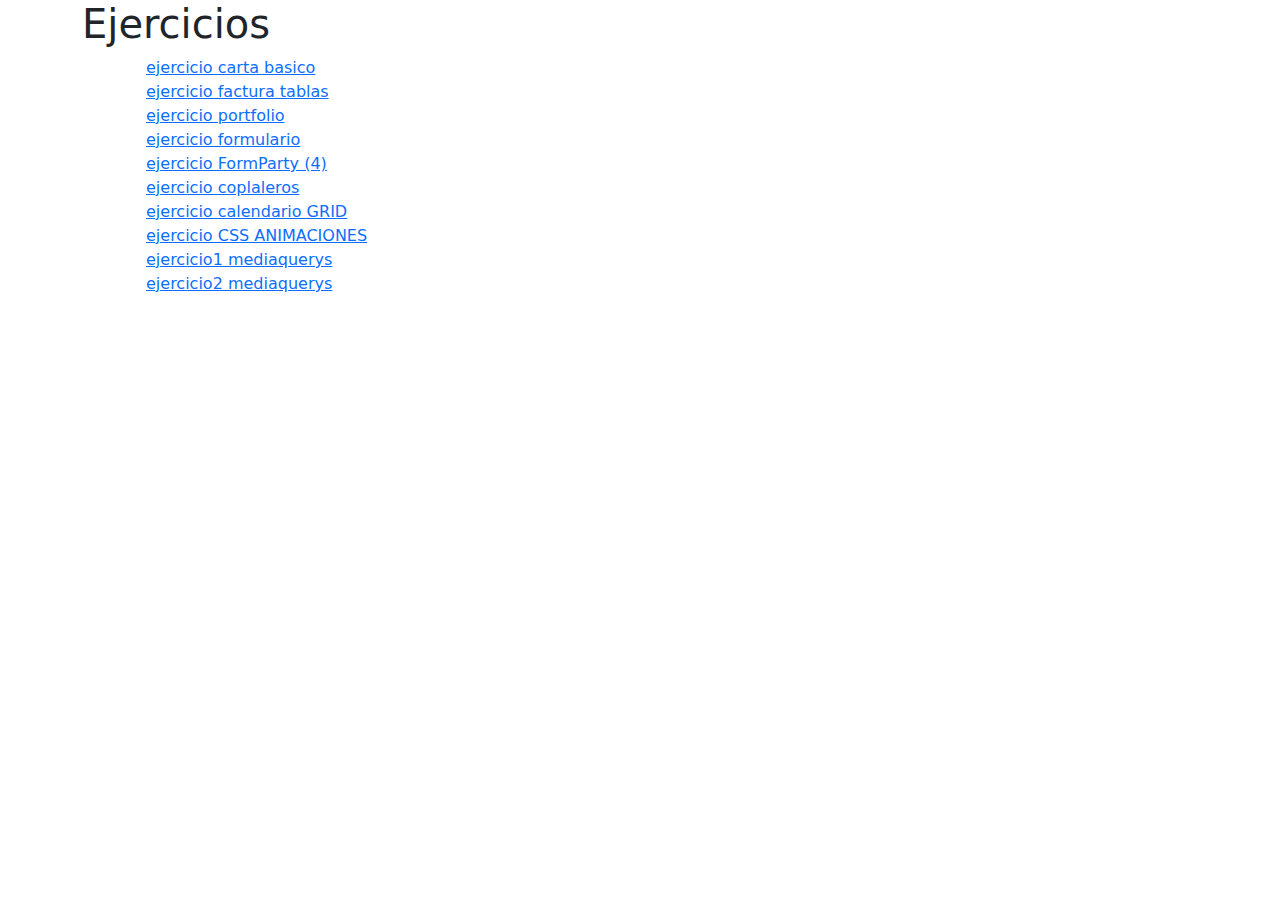
<file: index.html>
<!DOCTYPE html>
<html lang="en">

<head>
    <meta charset="UTF-8">
    <meta name="viewport" content="width=device-width, initial-scale=1.0">
    <title>Document</title>
    <link href="https://cdn.jsdelivr.net/npm/bootstrap@5.3.0/dist/css/bootstrap.min.css" rel="stylesheet">
</head>

<body>
    <div class="container">
        <h1>Ejercicios </h1>
        <ul>
            <ol> <a href="carta.html">ejercicio carta basico </a></ol>
            <ol><a href="factura.html">ejercicio factura tablas </a></ol>
            <ol><a href="portfolio.html">ejercicio portfolio</a></ol>
            <ol><a href="formulario.html">ejercicio formulario</a></ol>
            <ol><a href="FormParty.html">ejercicio FormParty (4)</a></ol>
            <ol><a href="./coplaleros/coplaleros.html">ejercicio coplaleros</a></ol>
            <ol><a href="./calendario_grid/calendario.html">ejercicio calendario GRID</a></ol>
            <ol><a href="./css_animaciones/animaciones.html">ejercicio CSS ANIMACIONES</a></ol>
            <ol><a href="./mediaquerys/ejercicio1.html">ejercicio1 mediaquerys</a></ol>
            <ol><a href="./mediaquerys/ejercicio2.html">ejercicio2 mediaquerys</a></ol>


            

        </ul>
    </div>

</body>

</html>
</file>
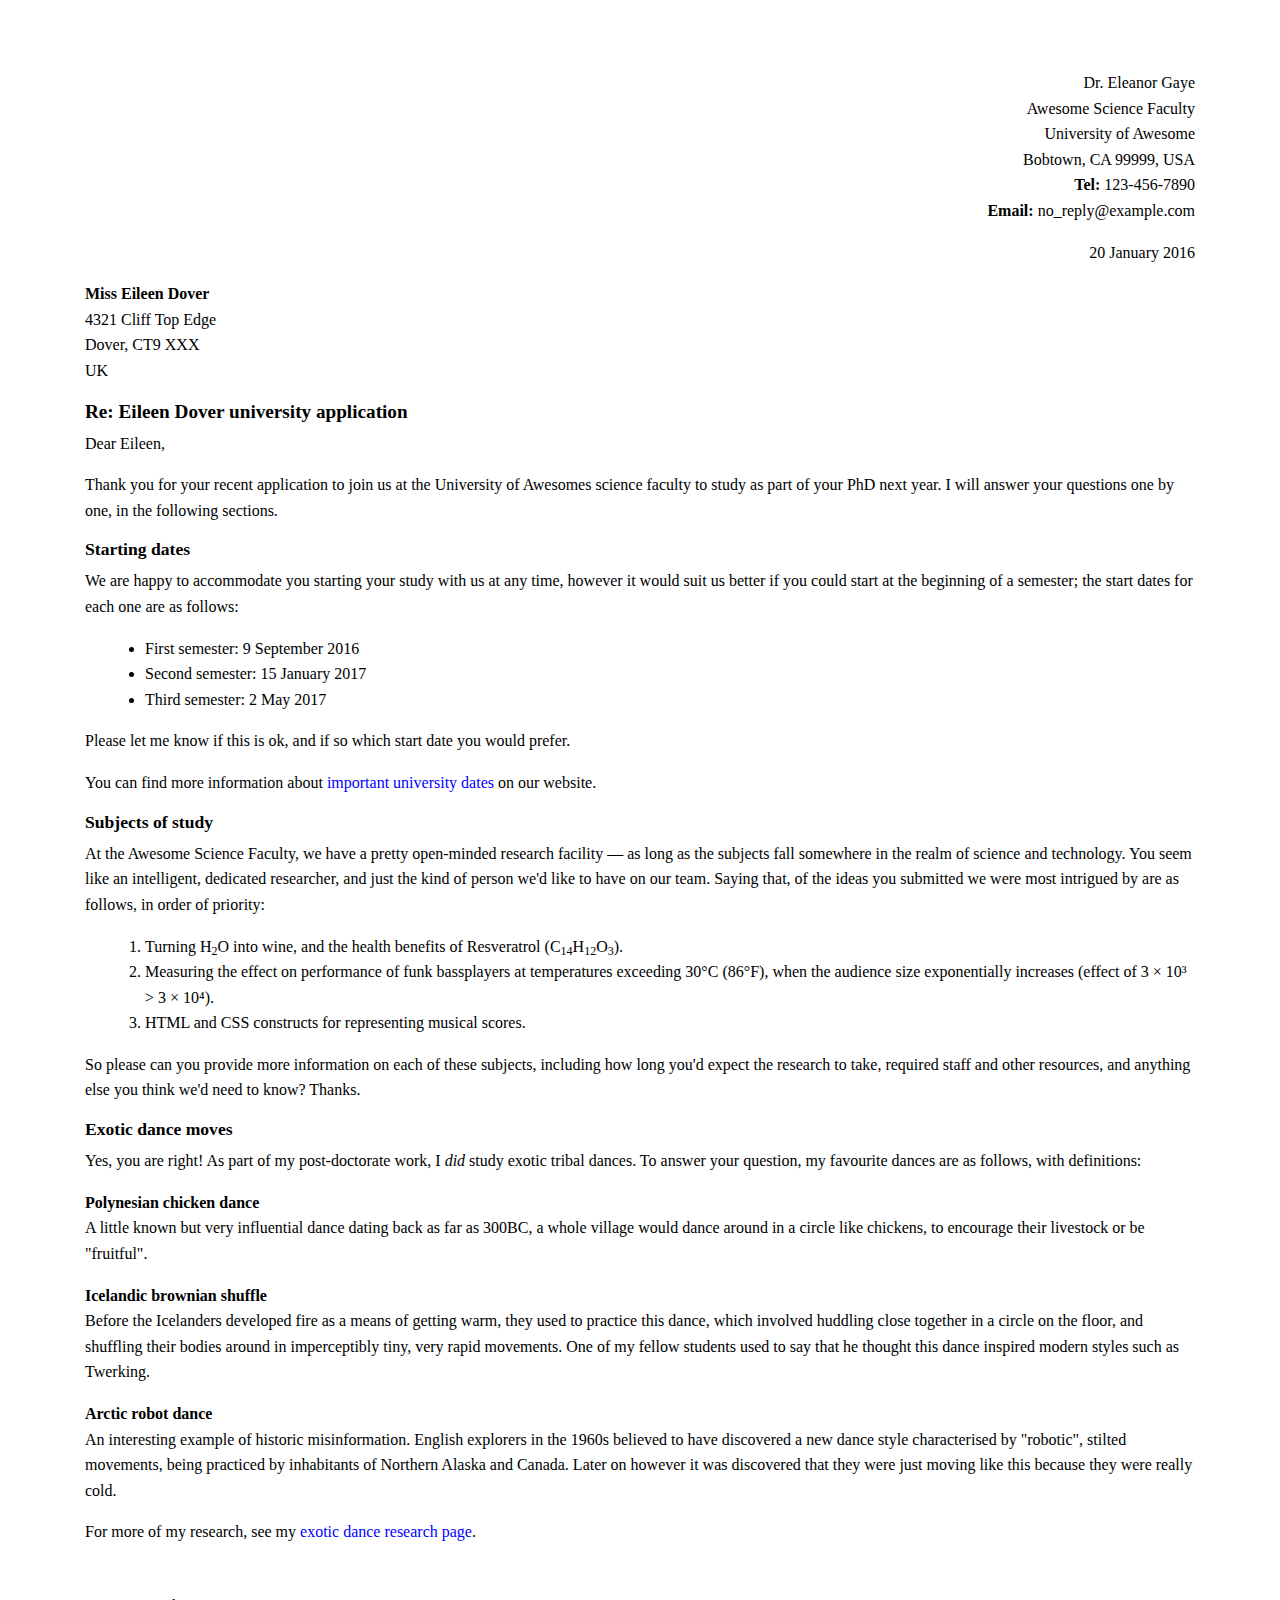
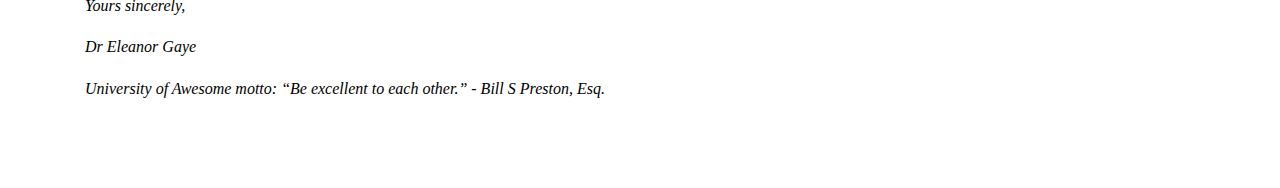
<file: carta.html>
<!DOCTYPE html>
<html lang="en">

<head>
    <meta charset="UTF-8">
    <meta name="viewport" content="width=device-width, initial-scale=1.0">
    <title>Document</title>
    <link rel="stylesheet" href="https://cdn.jsdelivr.net/npm/bootstrap@4.4.1/dist/css/bootstrap.min.css"
        integrity="sha384-Vkoo8x4CGsO3+Hhxv8T/Q5PaXtkKtu6ug5TOeNV6gBiFeWPGFN9MuhOf23Q9Ifjh" crossorigin="anonymous">
</head>

<style>
    body {
        font-family: "Times New Roman", serif;
        margin: 40px;
        padding: 30px;
        line-height: 1.6;
        background-color: white;
        color: black;
    }

    h2 {
        font-size: 1.2em;
        font-weight: bold;
    }

    h3 {
        font-size: 1.1em;
        font-weight: bold;
    }

    ul,
    ol {
        margin-left: 20px;
    }

    .signature p {

        font-style: italic;
    }

    a {
        color: blue;
        text-decoration: none;
    }
</style>
</head>

<body>

    <section>
        <div class="container">
            <p class="text-right">Dr. Eleanor Gaye<br>
                Awesome Science Faculty<br>
                University of Awesome<br>
                Bobtown, CA 99999, USA<br>
                <strong>Tel:</strong> 123-456-7890<br>
                <strong>Email:</strong> no_reply@example.com
            </p>

            <p class="text-right">20 January 2016</p>

            <p class="recipient"><strong>Miss Eileen Dover</strong><br>
                4321 Cliff Top Edge<br>
                Dover, CT9 XXX<br>
                UK</p>

            <h2>Re: Eileen Dover university application</h2>

            <p>Dear Eileen,</p>

            <p>Thank you for your recent application to join us at the University of Awesomes science faculty to
                study as part of your PhD next year. I will answer your questions one by one, in the following
                sections.</p>

            <h3>Starting dates</h3>
            <p>We are happy to accommodate you starting your study with us at any time, however it would suit us
                better if you could start at the beginning of a semester; the start dates for each one are as
                follows:</p>
            <ul>
                <li>First semester: 9 September 2016</li>
                <li>Second semester: 15 January 2017</li>
                <li>Third semester: 2 May 2017</li>
            </ul>
            <p>Please let me know if this is ok, and if so which start date you would prefer.</p>
            <p>You can find more information about <a
                    href="https://www.youtube.com/watch?v=gkTb9GP9lVI&ab_channel=JwHDify" target="_blank">important
                    university dates</a> on our website.</p>
            <h3>Subjects of study</h3>
            <p>At the Awesome Science Faculty, we have a pretty open-minded research facility — as long as the
                subjects fall somewhere in the realm of science and technology. You seem like an intelligent,
                dedicated researcher, and just the kind of person we'd like to have on our team. Saying that, of the
                ideas you submitted we were most intrigued by are as follows, in order of priority:</p>
            <ol>
                <li>Turning H<sub>2</sub>O into wine, and the health benefits of Resveratrol
                    (C<sub>14</sub>H<sub>12</sub>O<sub>3</sub>).</li>
                <li>Measuring the effect on performance of funk bassplayers at temperatures exceeding 30°C (86°F),
                    when the audience size exponentially increases (effect of 3 × 10³ > 3 × 10⁴).</li>
                <li>HTML and CSS constructs for representing musical scores.</li>
            </ol>
            <p>So please can you provide more information on each of these subjects, including how long you'd expect
                the research to take, required staff and other resources, and anything else you think we'd need to
                know? Thanks.</p>

            <h3>Exotic dance moves</h3>
            <p>Yes, you are right! As part of my post-doctorate work, I <em>did</em> study exotic tribal dances. To
                answer your question, my favourite dances are as follows, with definitions:</p>
            <p><strong>Polynesian chicken dance</strong><br>A little known but very influential dance dating back as
                far as 300BC, a whole village would dance around in a circle like chickens, to encourage their
                livestock or be "fruitful".</p>
            <p><strong>Icelandic brownian shuffle</strong><br>Before the Icelanders developed fire as a means of
                getting warm, they used to practice this dance, which involved huddling close together in a circle
                on the floor, and shuffling their bodies around in imperceptibly tiny, very rapid movements. One of
                my fellow students used to say that he thought this dance inspired modern styles such as Twerking.
            </p>
            <p><strong>Arctic robot dance</strong><br>An interesting example of historic misinformation. English
                explorers in the 1960s believed to have discovered a new dance style characterised by "robotic",
                stilted movements, being practiced by inhabitants of Northern Alaska and Canada. Later on however it
                was discovered that they were just moving like this because they were really cold.</p>
            <p>For more of my research, see my <a href="#">exotic dance research page</a>.</p>

            <div class="signature mt-5">
                <p>Yours sincerely,</p>
                <p>Dr Eleanor Gaye</p>
                <p><em>University of Awesome motto: “Be excellent to each other.” - Bill S Preston,
                        Esq.</em></p>
            </div>

        </div>
    </section>

</body>

</html>
</file>
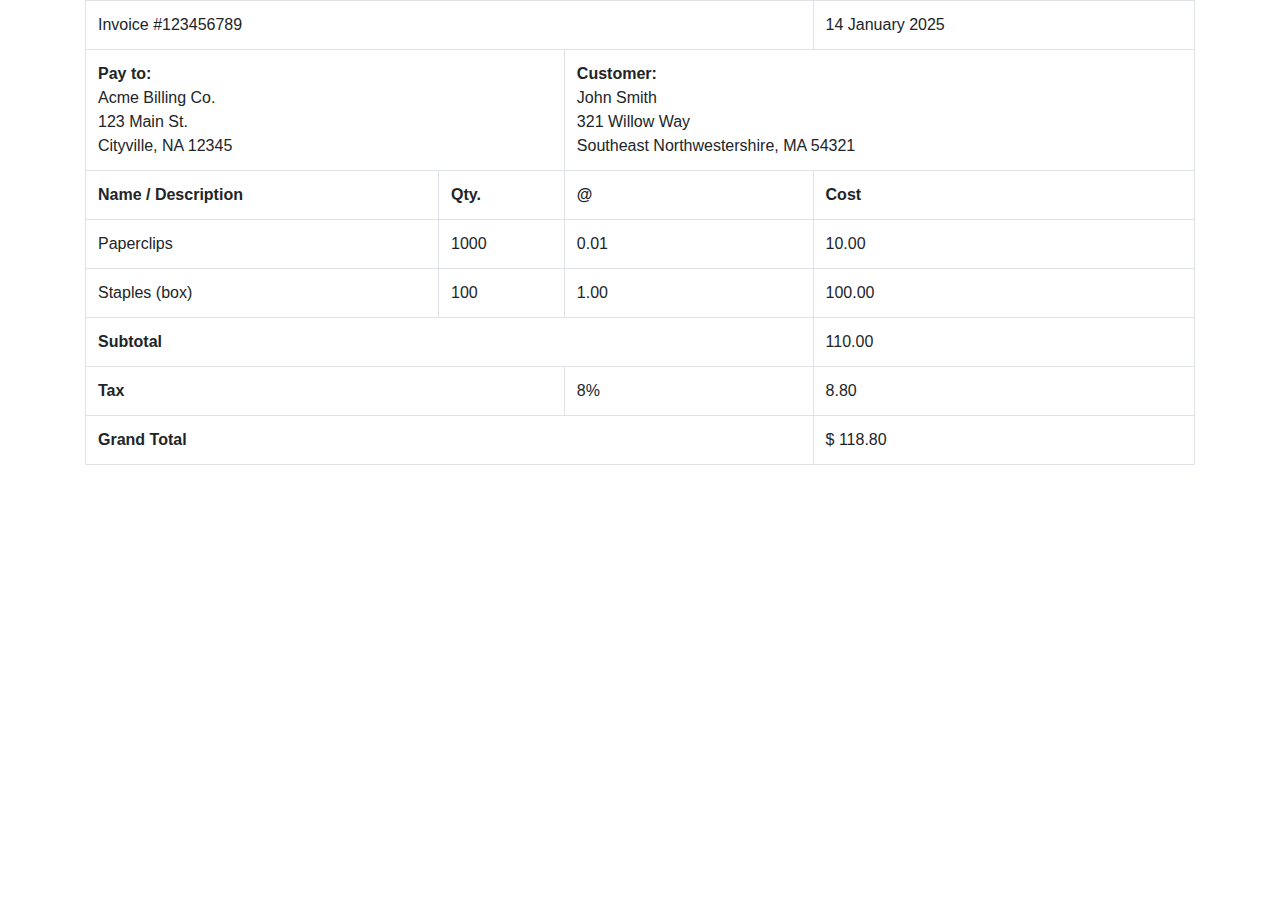
<file: factura.html>
<!DOCTYPE html>
<html lang="en">

<head>
    <meta charset="UTF-8">
    <meta name="viewport" content="width=device-width, initial-scale=1.0">
    <title>Invoice #123456789</title>
    <link rel="stylesheet" href="https://cdn.jsdelivr.net/npm/bootstrap@4.4.1/dist/css/bootstrap.min.css"
    integrity="sha384-Vkoo8x4CGsO3+Hhxv8T/Q5PaXtkKtu6ug5TOeNV6gBiFeWPGFN9MuhOf23Q9Ifjh" crossorigin="anonymous">
  
</head>
<style>

</style>
<body>
    <div class="container">
        <table class="table table-bordered">
            <tbody>

                <tr>
                    <td colspan="3">Invoice #123456789</td>
                    <td colspan="2">14 January 2025</td>
                </tr>

                <tr>
                    <td colspan="2"> <!-- ocupa 2 columnas-->
                        <strong>Pay to:</strong><br>
                        Acme Billing Co.<br>
                        123 Main St.<br>
                        Cityville, NA 12345
                    </td>
                    <td colspan="2"> <!-- ocupa 2 columnas-->
                        <strong>Customer:</strong><br>
                        John Smith<br>
                        321 Willow Way<br>
                        Southeast Northwestershire, MA 54321
                    </td>
                </tr>


                <tr>
                    <th>Name / Description</th>
                    <th>Qty.</th>
                    <th>@</th>
                    <th>Cost</th>
                </tr>


                <tr>
                    <td>Paperclips</td>
                    <td>1000</td>
                    <td>0.01</td>
                    <td>10.00</td>
                </tr>
                <tr>
                    <td>Staples (box)</td>
                    <td>100</td>
                    <td>1.00</td>
                    <td>100.00</td>
                </tr>
           
                <tr>
                    
                    <td colspan="3"><strong>Subtotal</strong></td>
                    <td >110.00</td>
                </tr>
                <tr>
                    <td colspan="2"><strong>Tax</strong></td>
                    <td>8%
                    <td>8.80</td>
                </tr>
              
                <tr>
                    <td colspan="3"><strong>Grand Total</strong></td>
                    <td >$ 118.80</td>
                </tr>
            </tbody>
        </table>

    </div>

 
</body>

</html>
</file>
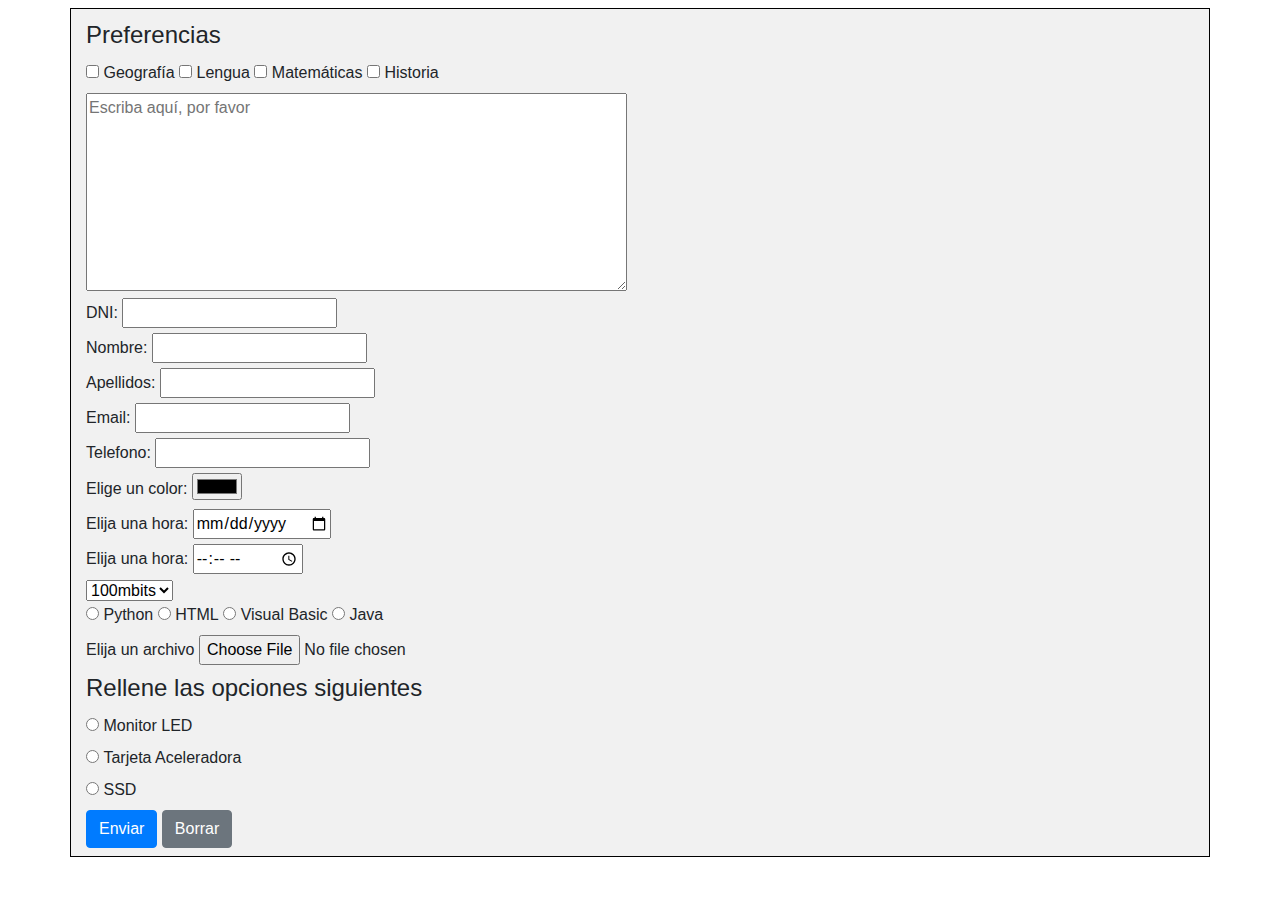
<file: FormParty.html>
<!DOCTYPE html>
<html lang="en">

<head>
    <meta charset="UTF-8">
    <meta name="viewport" content="width=device-width, initial-scale=1.0">
    <title>FormParty</title>
    <link rel="stylesheet" href="https://cdn.jsdelivr.net/npm/bootstrap@4.4.1/dist/css/bootstrap.min.css"
        integrity="sha384-Vkoo8x4CGsO3+Hhxv8T/Q5PaXtkKtu6ug5TOeNV6gBiFeWPGFN9MuhOf23Q9Ifjh" crossorigin="anonymous">

</head>
<style>
    .container {
        background-color: rgb(241, 241, 241);
    }

    .form-section {
        border: 1px solid black;
    }

    h3 {
        color: rgb(49, 49, 49);
        background-color: rgb(182, 182, 182);
        padding: 15px;
        font-family: 'Gill Sans', 'Gill Sans MT', Calibri, 'Trebuchet MS', sans-serif;
    }
</style>

<body>


    <section class="container form-section mt-2 py-2">
        <form action="/register" method="post">

            <fieldset>
                <legend>
                    Preferencias
                </legend>
                <div>
                    <input type="checkbox" id="asignaturageografia" name="asignatura" value="geografia">
                    <label for="asignaturageografia">Geografía</label>
                    <input type="checkbox" id="asignaturalengua" name="asignatura" value="lengua">
                    <label for="asignaturalengua">Lengua</label>
                    <input type="checkbox" id="asignaturamatematicas" name="asignatura" value="matematicas">
                    <label for="asignaturamatematicas">Matemáticas</label>
                    <input type="checkbox" id="asignaturahistoria" name="asignatura" value="historia">
                    <label for="asignaturahistoria">Historia</label>
                </div>

                <!-- Textarea -->
                <div>
                    <textarea id="comentarios" name="comentarios" rows="8" cols="56"
                        placeholder="Escriba aquí, por favor"></textarea>
                </div>

                <!-- DNI y Nombre Apellidos Email Telefono -->
                <div>
                    <label for="dni">DNI:</label>
                    <input type="text" required="true" id="dni" name="dni" placeholder="">
                </div>
                <div>
                    <label for="nombre">Nombre:</label>
                    <input type="text" required="true" id="nombre" name="nombre" placeholder="">
                </div>
                <div>
                    <label for="apellidos">Apellidos:</label>
                    <input type="text" required="true" id="apellidos" name="apellidos" placeholder="">
                </div>
                <div>
                    <label for="email">Email:</label>
                    <input type="email" required="true" id="email" name="email" placeholder="">
                </div>
                <div>
                    <label for="phone">Telefono:</label>
                    <input type="tel" required="true" id="phone" name="phone" placeholder="">
                </div>

                <!-- Picker de color -->
                <div>
                    <label for="colorpicker">Elige un color:</label>
                    <input type="color" id="colorpicker" name="colorpicker">
                </div>

                <!-- Fecha -->
                <div>
                    <label for="datepicker">Elija una hora:</label>
                    <input type="date" id="datepicker" name="datepicker">
                </div>

                <!-- Hora-->
                <div>
                    <label for="horapicker">Elija una hora:</label>
                    <input type="time" id="horapicker" name="horapicker">
                </div>


                <!-- Select-->
                <select name="velocidad">
                    <option value="100_mbits">100mbits</option>
                    <option value="1000_mbits">1000</option>
                </select>
                <br>
                <input type="radio" id="lenguajepython" name="lenguaje" value="python">
                <label for="lenguajepython">Python</label>

                <input type="radio" id="lenguajehtml" name="lenguaje" value="html">
                <label for="lenguajehtml">HTML</label>

                <input type="radio" id="lenguajevisual" name="lenguaje" value="visual">
                <label for="lenguajevisual">Visual Basic</label>

                <input type="radio" id="lenguajejava" name="lenguaje" value="java">
                <label for="lenguajejava">Java</label><br>

                <label for="archivo">Elija un archivo </label>
                <input type="file" id="archivo" name="archivo">
            </fieldset>

            <fieldset>
                <legend>Rellene las opciones siguientes</legend>
                <div>
                    <div>
                        <input type="radio" id="hardwaremonitor" name="hardware" value="hardwaremonitor">
                        <label for="hardwaremonitor">Monitor LED</label>
                    </div>
                    <div>
                        <input type="radio" id="hardware_tarjeta_aceleradora" name="hardware"
                            value="hardware_tarjeta_aceleradora">
                        <label for="hardware_tarjeta_aceleradora">Tarjeta Aceleradora</label>
                    </div>
                    <div>
                        <input type="radio" id="hardwaressd" name="hardware" value="hardwaressd">
                        <label for="hardwaressd">SSD</label>
                    </div>
                </div>
            </fieldset>

            <!-- Botones -->
            <div>
                <button type="submit" class="btn btn-primary">Enviar</button>
                <button type="reset" class="btn btn-secondary">Borrar</button>
            </div>
        </form>
    </section>

</body>

</html>
</file>
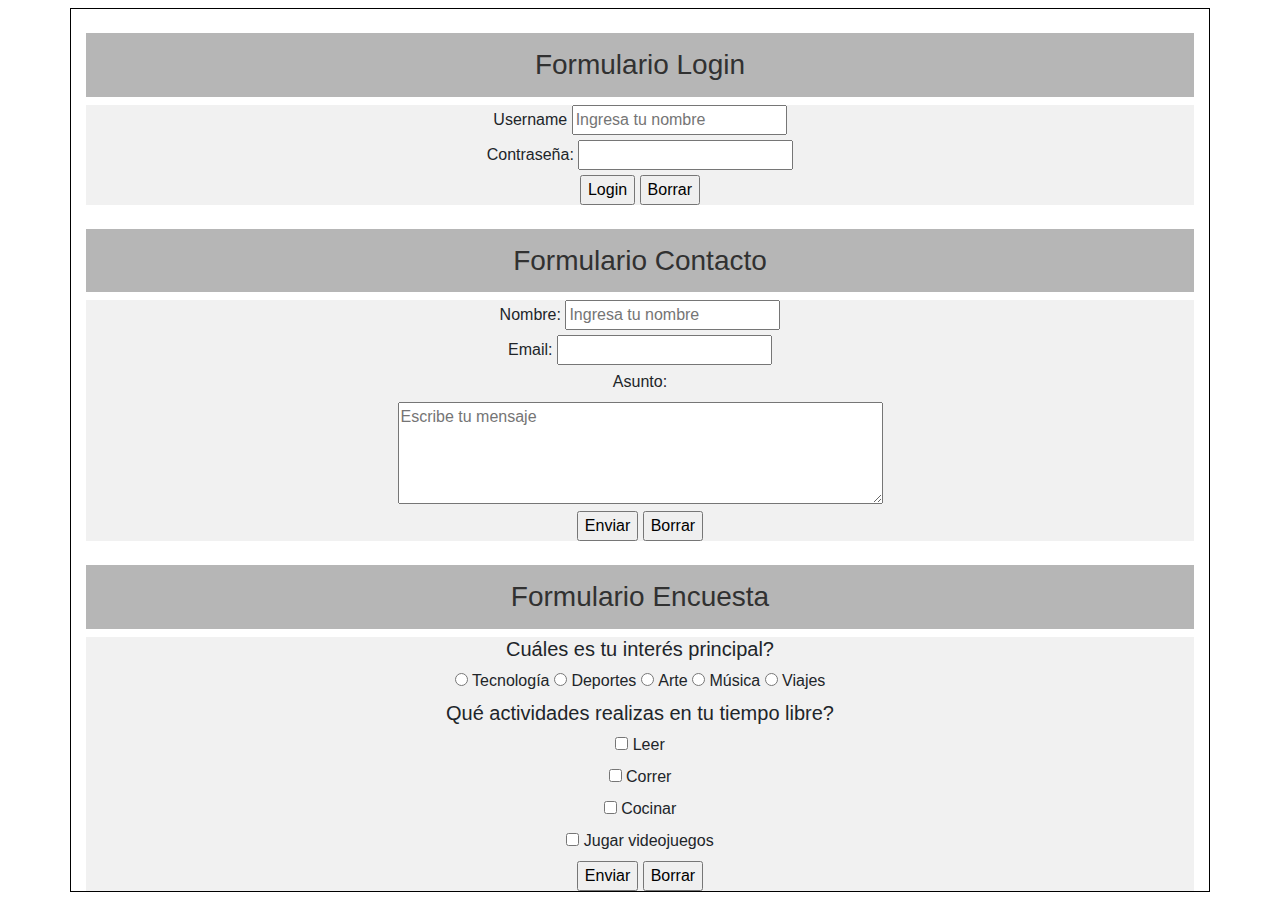
<file: formulario.html>
<!DOCTYPE html>
<html lang="en">

<head>
    <meta charset="UTF-8">
    <meta name="viewport" content="width=device-width, initial-scale=1.0">
    <title>Formulario</title>
    <link rel="stylesheet" href="https://cdn.jsdelivr.net/npm/bootstrap@4.4.1/dist/css/bootstrap.min.css"
        integrity="sha384-Vkoo8x4CGsO3+Hhxv8T/Q5PaXtkKtu6ug5TOeNV6gBiFeWPGFN9MuhOf23Q9Ifjh" crossorigin="anonymous">
</head>
<style>
    form {
        background-color: rgb(241, 241, 241);
    }

    .form-section {
        border: 1px solid black;
    }

    h3 {
        color: rgb(49, 49, 49);
        background-color: rgb(182, 182, 182);
        padding: 15px;
        font-family: 'Gill Sans', 'Gill Sans MT', Calibri, 'Trebuchet MS', sans-serif;
    }
</style>

<body>
    <section class=" container form-section mt-2">

        <div class="text-center mt-4">
            <h3>Formulario Login</h3>
            <form action="/login" method="post">
                <fieldset>
                    <div>
                        <label for="nombre">Username</label>
                        <input type="text" id="nombre" name="nombre" placeholder="Ingresa tu nombre" required>
                    </div>
                    <div>
                        <label for="password">Contraseña:</label>
                        <input type="password" id="password" name="password" required>
                    </div>
                </fieldset>
                <div>
                    <input type="submit" value="Login">
                    <input type="reset" value="Borrar">
                </div>
            </form>
        </div>

        <!-- nombre email asunto mensaje -->
        <div class="text-center mt-4">
            <h3>Formulario Contacto</h3>
            <form action="/contacto" method="post">
                <fieldset>
                    <div>
                        <label for="nombre">Nombre:</label>
                        <input type="text" id="nombre" name="nombre" placeholder="Ingresa tu nombre" required
                            maxlength="50">
                    </div>
                    <div>
                        <label for="email">Email:</label>
                        <input type="email" id="email" name="email" required>
                    </div>
                    <div>
                        <label for="comentario">Asunto:</label><br>
                        <textarea id="comentario" name="comentario" rows="4" cols="50" placeholder="Escribe tu mensaje"
                            maxlength="500"></textarea>
                    </div>
                </fieldset>
                <div>
                    <input type="submit" value="Enviar">
                    <input type="reset" value="Borrar">
                </div>

            </form>
        </div>


        <!-- nombre email asunto mensaje boton seleccion multiple (checkboz) ratio-->
        <div class="text-center mt-4">
            <h3>Formulario Encuesta</h3>
            <form action="/encuesta" method="post">
                <fieldset>
                    <!--  selección múltiple (radio) -->

                    <h5>Cuáles es tu interés principal?</h5>
                    <input type="radio" id="tecnologia" name="intereses" value="tecnologia" required>
                    <label for="tecnologia">Tecnología</label>

                    <input type="radio" id="deportes" name="intereses" value="deportes">
                    <label for="deportes">Deportes</label>

                    <input type="radio" id="arte" name="intereses" value="arte">
                    <label for="arte">Arte</label>

                    <input type="radio" id="musica" name="intereses" value="musica">
                    <label for="musica">Música</label>

                    <input type="radio" id="viajes" name="intereses" value="viajes">
                    <label for="viajes">Viajes</label>


                    <!-- checkbox-->
                    <div>
                        <h5>Qué actividades realizas en tu tiempo libre? </h5>
                        <div> <input type="checkbox" id="leer" name="actividades" value="leer">
                            <label for="leer">Leer</label>
                        </div>

                        <div> <input type="checkbox" id="correr" name="actividades" value="correr">
                            <label for="correr">Correr</label>
                        </div>
                        <div>
                            <input type="checkbox" id="cocinar" name="actividades" value="cocinar">
                            <label for="cocinar">Cocinar</label>
                        </div>
                        <div>
                            <input type="checkbox" id="jugar" name="actividades" value="jugar">
                            <label for="jugar">Jugar videojuegos</label>
                        </div>
                    </div>
                </fieldset>
                <div>
                    <input type="submit" value="Enviar">
                    <input type="reset" value="Borrar">
                </div>
            </form>
        </div>
    </section>

</body>

</html>
</file>
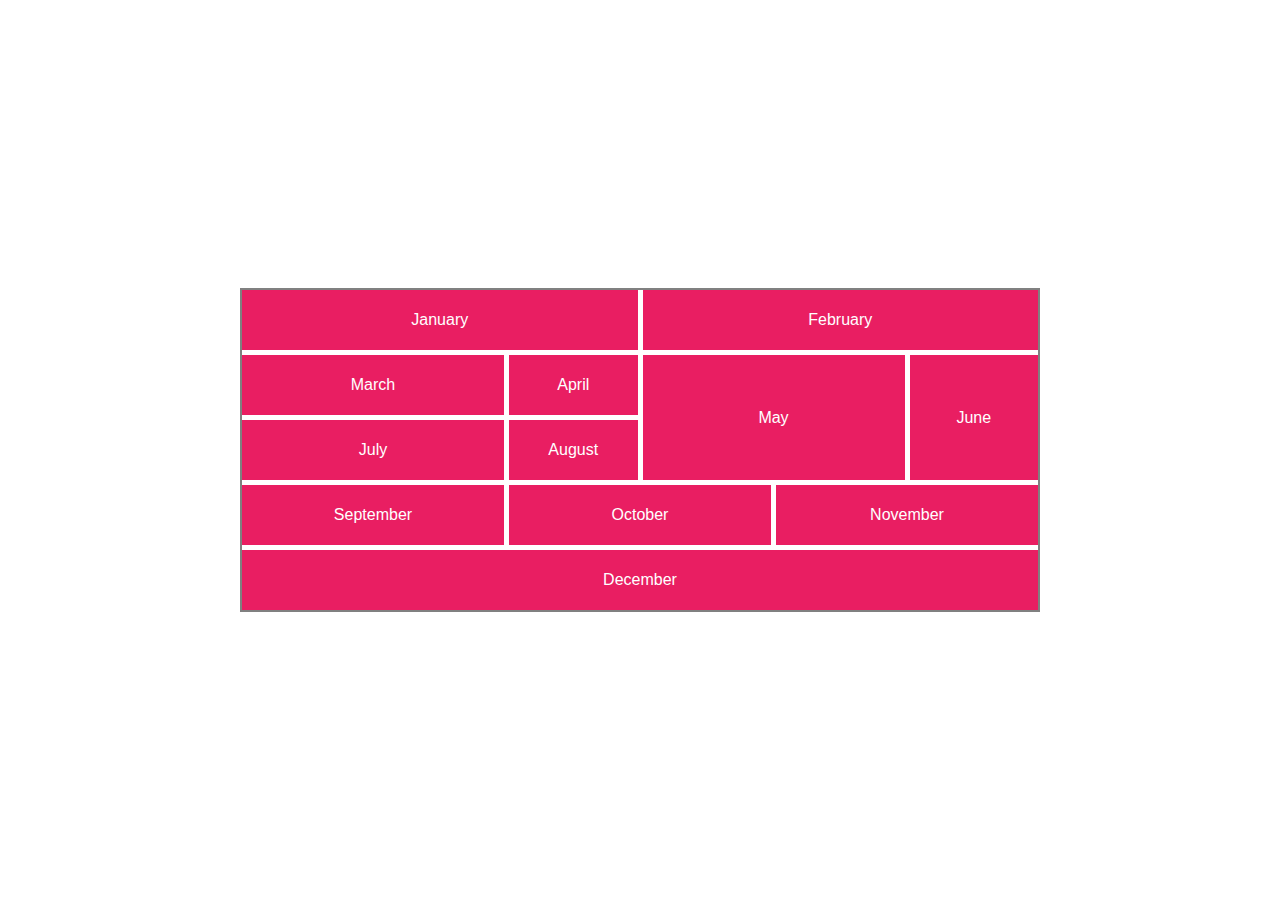
<file: calendario_grid/calendario.html>
<!DOCTYPE html>
<html lang="en">

<head>
    <meta charset="UTF-8">
    <meta name="viewport" content="width=device-width, initial-scale=1.0">
    <title>Calendario GRID</title>
    <link rel="stylesheet" href="styles.css">
</head>

<body>
    <section class="grid-container">
        <div id="january">January</div>
        <div id="february">February</div>
        <div id="march">March</div>
        <div id="april">April</div>
        <div id="may">May</div>
        <div id="june">June</div>
        <div id="july">July</div>
        <div id="august">August</div>
        <div id="september">September</div>
        <div id="october">October</div>
        <div id="november">November</div>
        <div id="december">December</div>
    </section>

</body>

</html>
</file>
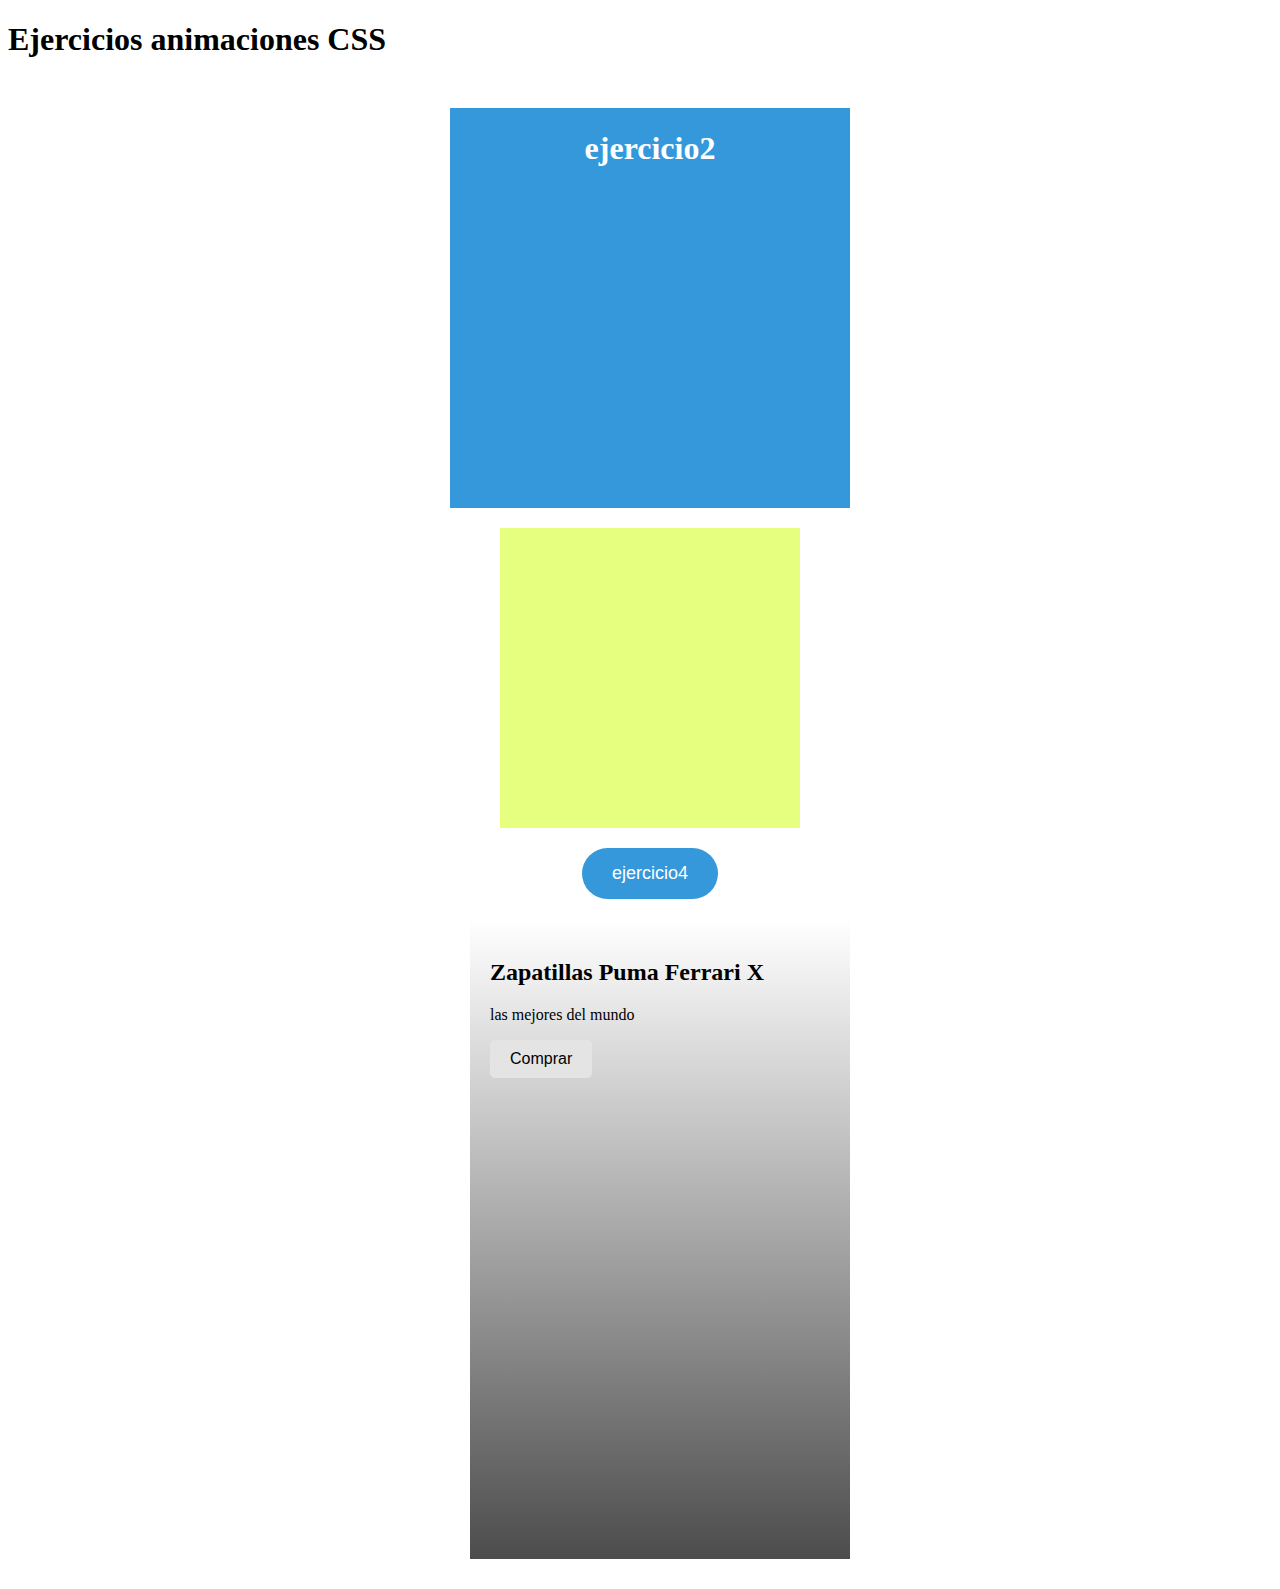
<file: css_animaciones/animaciones.html>
<!DOCTYPE html>
<html lang="en">

<head>
  <meta charset="UTF-8">
  <meta name="viewport" content="width=device-width, initial-scale=1.0">
  <title>CSS ANIMACIONES</title>
  <link rel="stylesheet" href="styles.css">
</head>

<body>

  <body>

    <h1>Ejercicios animaciones CSS</h1>

    <div class="container">
      <div class="cuadrado1">
        <h1>ejercicio2</h1> <!--Desplazarse hacia la derecha  y luego cambiar el color -->
      </div>
      <div class="cuadrado2"></div>

      <div> <button class="button4">ejercicio4</button></div>


      <!-- 
      hover sobre la card:
      Debe hacerse ligéramente más grande.
      Debe oscurecerse la sombra y/o hacerse más grande (para que parezca que la card "sale" de la pantalla o se eleva).
      Algo debe cambiar de color. Puedes cambiar el color del texto, o del borde de la card, lo que quieras.
      Además, cuando se haga hover sobre el botón, éste tiene que tener sus propios efectos, con al menos un cambio de color.
      -->

      <div class="card">
        <div class="card-body">
          <h2 class="product-title">Zapatillas Puma Ferrari X</h2>
          <p class="product-subtitle">las mejores del mundo</p>
          <button class="button-card">Comprar</button>
        </div>
      </div>
    </div>
  </body>
</body>
</html>
</file>
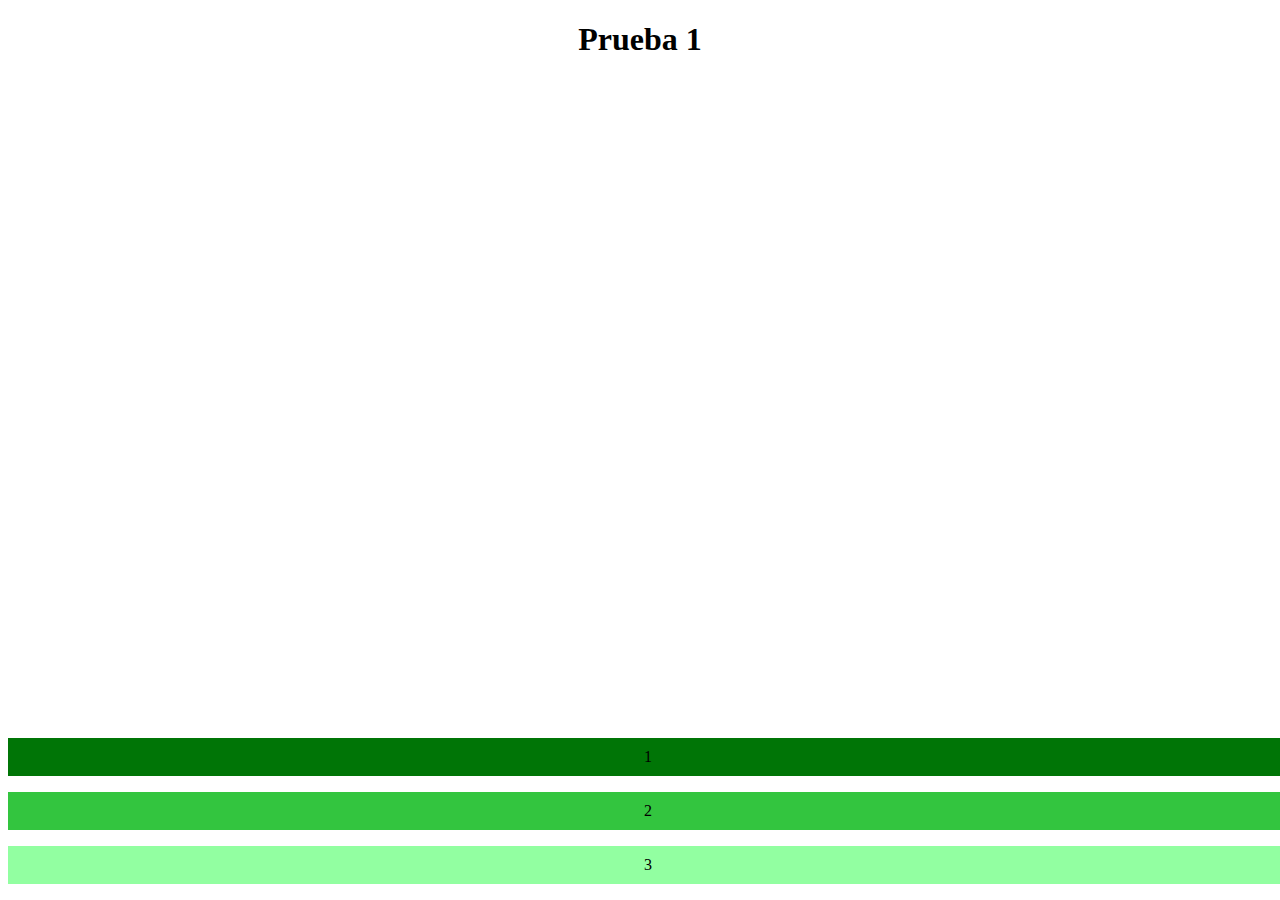
<file: mediaquerys/ejercicio1.html>
<!DOCTYPE html>
<html lang="en">
<head>
    <meta charset="UTF-8">
    <meta name="viewport" content="width=device-width, initial-scale=1.0">
    <title>ejercicio1 de mediaquery</title>
    <link rel="stylesheet" href="styles.css">
</head>
<body>
    <article>
        <h1 id="prueba1">Prueba 1</h1>
        <h1 id="prueba2">Prueba 2</h1>
        <h1 id="prueba3">Prueba 3</h1>
        <div>
            <p id="box1">1</p>
            <p id="box2">2</p>
            <p id="box3">3</p>
        </div>
    </article>
    
</body>
</html>
</file>
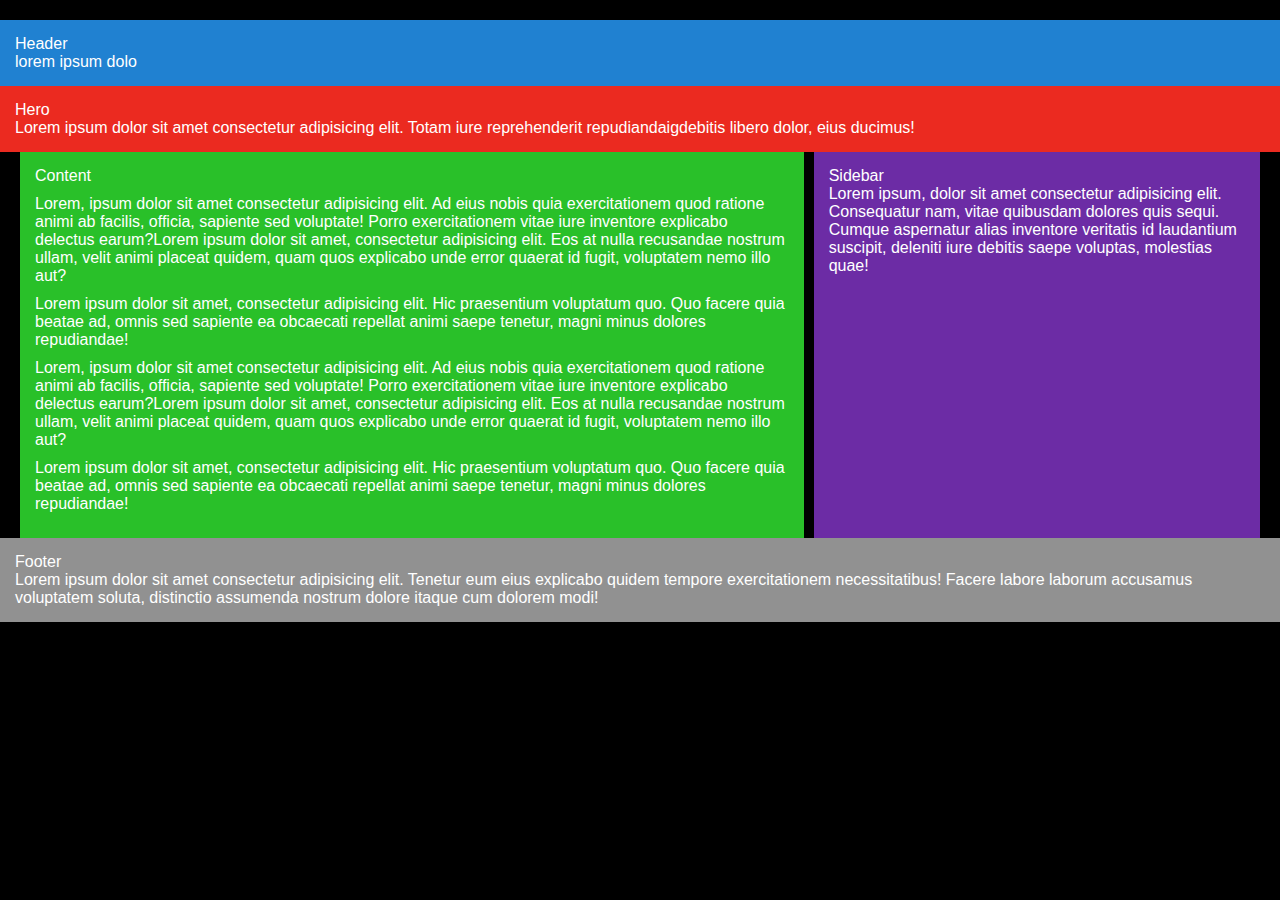
<file: mediaquerys/ejercicio2.html>
<!DOCTYPE html>
<html lang="en">

<head>
    <meta charset="UTF-8">
    <meta name="viewport" content="width=device-width, initial-scale=1.0">
    <title>ejercicio2 de mediaquery</title>
    <link rel="stylesheet" href="styles2.css">
</head>

<body>
<main>
    <header>
        <p>Header</p>
        <p> lorem ipsum dolo</p>
    </header>

    <section class="hero">
        <p>Hero</p>
        <p>Lorem ipsum dolor sit amet consectetur adipisicing elit. Totam iure reprehenderit repudiandaigdebitis libero
            dolor, eius ducimus!</p>
    </section>
<div class="centro">

    <section class="content">
        <p>Content</p>
        <p>Lorem, ipsum dolor sit amet consectetur adipisicing elit. Ad eius nobis quia exercitationem quod ratione
            animi ab facilis, officia, sapiente sed voluptate! Porro exercitationem vitae iure inventore explicabo
            delectus earum?Lorem ipsum dolor sit amet, consectetur adipisicing elit. Eos at nulla recusandae nostrum ullam, velit animi placeat quidem, quam quos explicabo unde error quaerat id fugit, voluptatem nemo illo aut?</p>
    <p>Lorem ipsum dolor sit amet, consectetur adipisicing elit. Hic praesentium voluptatum quo. Quo facere quia beatae ad, omnis sed sapiente ea obcaecati repellat animi saepe tenetur, magni minus dolores repudiandae!</p>
    <p>Lorem, ipsum dolor sit amet consectetur adipisicing elit. Ad eius nobis quia exercitationem quod ratione
        animi ab facilis, officia, sapiente sed voluptate! Porro exercitationem vitae iure inventore explicabo
        delectus earum?Lorem ipsum dolor sit amet, consectetur adipisicing elit. Eos at nulla recusandae nostrum ullam, velit animi placeat quidem, quam quos explicabo unde error quaerat id fugit, voluptatem nemo illo aut?</p>
<p>Lorem ipsum dolor sit amet, consectetur adipisicing elit. Hic praesentium voluptatum quo. Quo facere quia beatae ad, omnis sed sapiente ea obcaecati repellat animi saepe tenetur, magni minus dolores repudiandae!</p>

        </section>

    <div class="sidebar">
        <p>Sidebar</p>
        <p>Lorem ipsum, dolor sit amet consectetur adipisicing elit. Consequatur nam, vitae quibusdam dolores quis sequi. Cumque aspernatur alias inventore veritatis id laudantium suscipit, deleniti iure debitis saepe voluptas, molestias quae!</p>
    </div>


</div>

    <footer>
        <p>Footer</p>
        <p>Lorem ipsum dolor sit amet consectetur adipisicing elit. Tenetur eum eius explicabo quidem tempore exercitationem necessitatibus! Facere labore laborum accusamus voluptatem soluta, distinctio assumenda nostrum dolore itaque cum dolorem modi!</p>
    </footer>
</main>

</body>

</html>
</file>
<file: calendario_grid/styles.css>
* {
    margin: 0;
    padding: 0;
    box-sizing: border-box;
}

body {
    display: flex;
    justify-content: center;
    align-items: center;
    min-height: 100vh;
}

.grid-container {
    display: grid;
    grid-template-columns: repeat(6, 1fr);
    grid-template-rows: repeat(5, 60px); 
    gap: 5px;
    border: 2px solid gray;
    width: 800px; 
}
.grid-container div {
    background-color: #E91E62;
    color: white;
    display: flex;
    justify-content: center;
    align-items: center;
    font-family: sans-serif;
}

#january {
    grid-column: 1 / 4;
}

#february {
    grid-column: 4 / 7;
}

#march {
    grid-column: 1 / 3;
}

#april {
    grid-column: 3 / 4;
}

#may {
    grid-column: 4 / 6;
    grid-row: 2 / 4;

}

#june {
    grid-column: 6 / 7;
    grid-row: 2 / 4;
}

#july {
    grid-column: 1 / 3;
}

#august {
    grid-column: 3 / 4;
}

#september {
    grid-column: 1 / 3;
}

#october {
    grid-column: 3 / 5;
}

#november {
    grid-column: 5 / 7;
}

#december {
    grid-column: 1 / 7;
}
</file>
<file: css_animaciones/styles.css>
.container {
    margin: 50px auto;
    display: flex;
    justify-content: center;
    align-items: center;
    flex-direction: column;
}

.box {
    width: 100px;
    height: 100px;
    background-color: #3498db;
    transition: transform 0.5s ease;
}

.box:hover {
    transform: translateZ(100px);
}

/* Ejemplo de translate: mueve la caja 50px a la derecha y 20px hacia abajo */
.translate:hover {
    transform: translate(50px, 20px);
}

/* Ejemplo de rotate: rota la caja 45 grados */
.rotate:hover {
    transform: rotate(45deg);
}

/* Ejemplo de scale: escala la caja 1.5 veces su tamaño original */
.scale:hover {
    transform: scale(1.5);
}

/* Ejemplo de skew: inclina la caja 20 grados horizontal y 10 grados vertical */
.skew:hover {
    transform: skew(20deg, 10deg);
}

/* Ejemplo combinando varias transformaciones */
.combo:hover {
    transform: translate(20px, 20px) rotate(30deg) scale(1.2) skew(10deg, 5deg);
}

#buttonShop {
    background-color: #3498db;
    color: white;
    padding: 10px 20px;
    border: none;
    cursor: pointer;
    /* La transición se aplica a background-color y transform */
    transition: background-color 0.5s ease, transform 0.5s ease-in-out;
}

#buttonShop:hover {
    background-color: #e74c3c;
    transform: scale(1.1);
}

.retraso {
    width: 100px;
    height: 100px;
    background: red;
    transition: width 2s ease-out 1s;
}

.retraso:hover {
    width: 300px;
    height: 200px;
}

div {
    margin-bottom: 20px;
    margin-left: 20px;
}

.cuadrado1 {
    width: 400px;
    height: 400px;
    background-color: #3498db;
    text-align: center;
    transition: background-color 1s;
}

.cuadrado1:hover {
    background-color: #88ffa2;
    transition: background-color 1s, transform 0.5s 1s;
    transform: scale(1.2) rotate(45deg);
}

.cuadrado1 h1 {
    color: white;
    transition: transform 1s, color 1s 1s;
}


.cuadrado1:hover h1 {
    transform: translate(30%, 50%);
    transition: transform 1s 0s, color 1s 1s;
    color: #ff5ff7;
}

.cuadrado2 {
    width: 300px;
    height: 300px;
    background-color: #e7ff7e;
    transition: transform 3s;
}

.cuadrado1:hover + .cuadrado2 {
    transform: translateX(calc(100vw - 150px)) rotate(360deg);
}

.button4 {
    padding: 15px 30px;
    font-size: 18px;
    color: #ffffff;
    background-color: #3498db;
    border: none;
    border-radius: 50px;
    cursor: pointer;
    transition: all 0.3s ease;
}
.button4:hover{
    background-color: #ff5c3f;
    transform: perspective(800px) rotateY(19deg) scale(1.3);
    box-shadow: 0 10px 20px rgba(0, 0, 0, 0.2);
}

.card {
    width: 400px;
    height: 600px;
    color: black;
    background-image: url('https://gfx.r-gol.com/media/res/products/951/155951/465x605/307033-03_1.jpg');
    background-size: cover;
    background-position: center;
    transition: all 0.3s ease;

}

.card:hover {
    transform: scale(1.2);
    box-shadow: 10px 8px 16px rgba(0, 0, 0, 0.2);
    color: rgb(255, 80, 202);

}

.card-body {
    height: 100%;
    padding: 20px;
    background: linear-gradient(to top, rgba(0, 0, 0, 0.7) 0%, rgba(0, 0, 0, 0) 100%);

}

.card:hover .card-body {
    background: linear-gradient(to top, rgba(0, 0, 0, 0.8) 0%, rgba(0, 0, 0, 0.1) 100%);
}

.button-card {
    padding: 10px 20px;
    background-color: #e4e4e4;
    border: none;
    border-radius: 5px;
    font-size: 16px;
    cursor: pointer;
    transition: all 0.3s ease;
}

.button-card:hover {
    background-color: #e7ff7e;
}
</file>
<file: mediaquerys/styles.css>
p {
    padding: 10px;
    text-align: center;
}


@media only screen and (max-width: 500px) {
    body {

        background-color: rgb(223, 223, 223);
    }
}

@media only screen and (max-width: 600px) {
    #box1 {
        background-color: #02008b;
    }

    #box2 {
        background-color: #2a75ff;
    }

    #box3 {
        background-color: #51b9ff;
    }

    #prueba1,
    #prueba2 {
        display: none;
    }

    #prueba3 {
        text-align: center;
    }
}


@media only screen and (min-width: 600px) and (max-width: 900px) {
    div {
        display: flex;
        flex-direction: column-reverse;
    }

    #box1 {
        background-color: #ce0134;
    }

    #box2 {
        background-color: #ff2391;
    }

    #box3 {
        background-color: #ff9ae1e0;
    }

    #prueba1,
    #prueba3 {
        display: none;
    }

    #prueba2 {
        text-align: center;
    }
}

@media only screen and (min-width: 900px) {
    div {
        position: absolute;
        bottom: 0;
        width: 100%;

    }

    #box1 {
        background-color: #007506;
    }

    #box2 {
        background-color: #33c53f;
    }

    #box3 {
        background-color: #83ff94e0;
    }

    #prueba3,
    #prueba2 {
        display: none;
    }

    #prueba1 {
        text-align: center;
    }
}
</file>
<file: mediaquerys/styles2.css>
* {
    margin: 0;
    padding: 0;
    box-sizing: border-box;
}

body {
    background-color: black;
    color: white;
    font-family: Arial, sans-serif;
    padding: 0;
}

main {
    margin-top: 20px;
}

header, .hero, .content, .sidebar, footer {
    padding: 15px;
}

header {
    background-color: #2081d1;
}

.hero {
    background-color: #eb2a20;
}

.centro {
    display: flex;
    justify-content: center;
    gap: 10px; 
    margin-left: 20px;
    margin-right: 20px;
}

.content {
    background-color: #29c029;
    min-width: 300px;
}
.content p{
    margin-bottom: 10px;
}
.sidebar {
    background-color: #6c2ca5;
    min-width: 250px;
}

footer {
    background-color: #919191;
}

/* TABLETS */
@media only screen and (min-width: 768px) and (max-width: 1024px) {
    .centro {
        width: 100%; 
        margin: 0;
    }
}

/* MoVIL*/
@media only screen and (max-width: 767px) {
    .centro {
       flex-direction: column;
       margin: 0; 
    }
}
</file>
